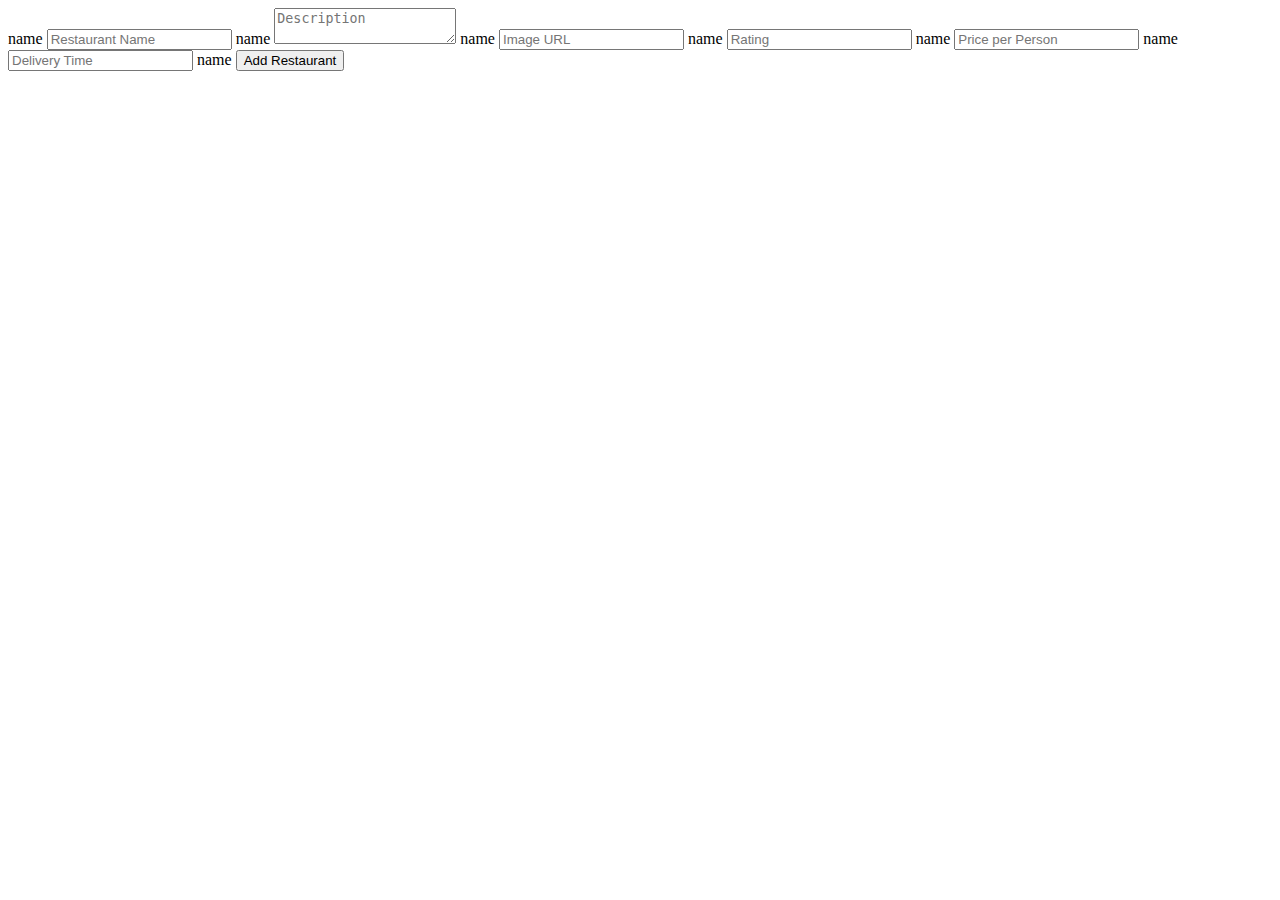
<file: Order Pages/resturantform.html>
<!DOCTYPE html>
<html lang="en">

<head>
    <meta charset="UTF-8">
    <meta name="viewport" content="width=device-width, initial-scale=1.0">
    <title>Add Resturant Form</title>
</head>

<body>


    <div class="container-form">

        <form action="orderPage.php" method="POST" enctype="multipart/form-data">
            <label for="name">name</label>
            <input type="text" name="name" placeholder="Restaurant Name" required>
            <label for="name">name</label>
            <textarea name="description" placeholder="Description" required></textarea>
            <label for="name">name</label>
            <input type="text" name="image_url" placeholder="Image URL" required>
            <label for="name">name</label>
            <input type="number" step="0.1" name="rating" placeholder="Rating" required>
            <label for="name">name</label>
            <input type="text" name="price_per_person" placeholder="Price per Person" required>
            <label for="name">name</label>
            <input type="text" name="delivery_time" placeholder="Delivery Time" required>
            <label for="name">name</label>
            <button type="submit" name="restaurantbtn">Add Restaurant</button>
        </form>

    </div>

</body>

</html>
</file>
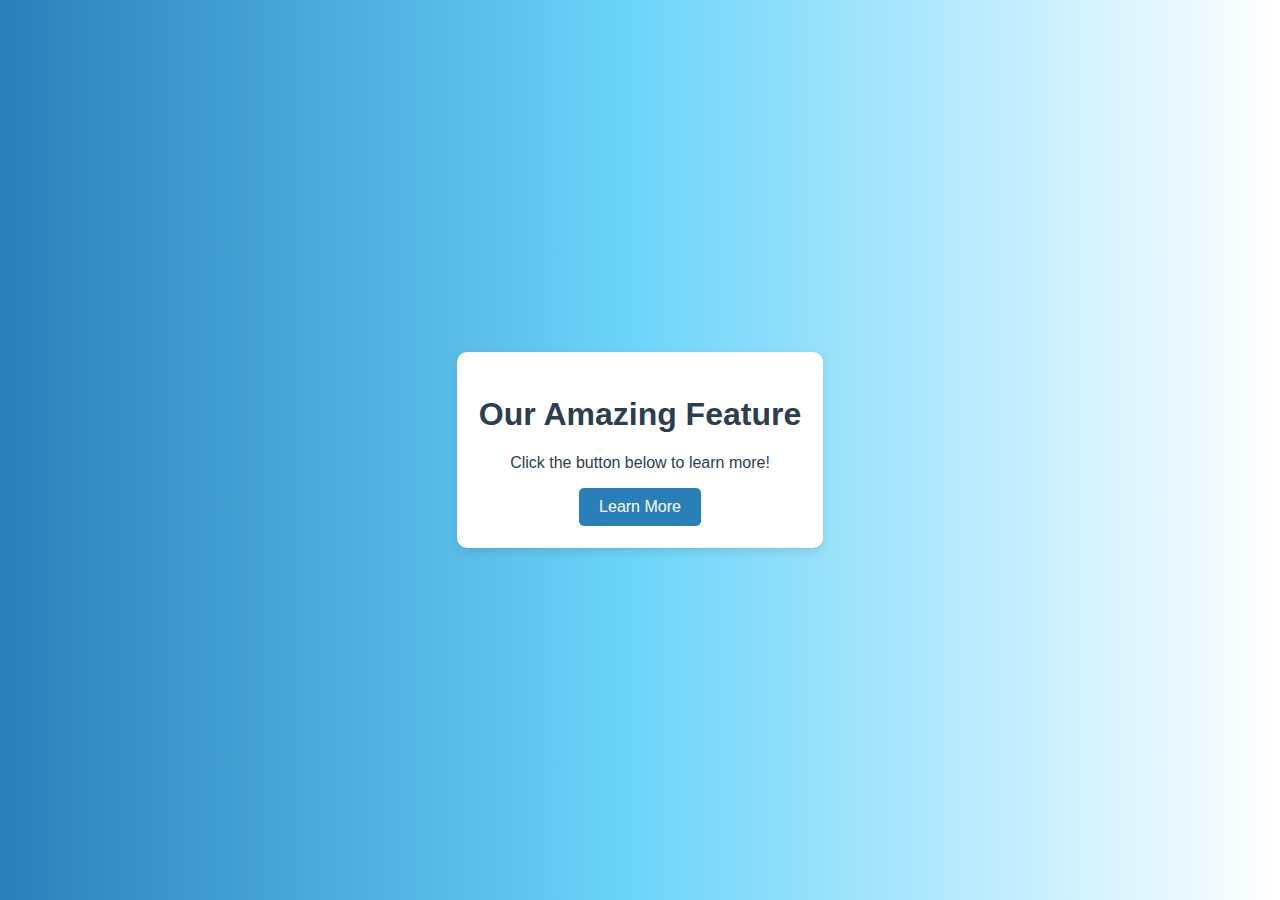
<file: Partials/coming_soon.html>
<!DOCTYPE html>
<html lang="en">
<head>
  <meta charset="UTF-8">
  <meta name="viewport" content="width=device-width, initial-scale=1.0">
  <title>Coming Soon</title>
  <style>
    body {
    font-family: Arial, sans-serif;
    margin: 0;
    padding: 0;
    background: linear-gradient(to right, #2980b9, #6dd5fa, #ffffff);
    display: flex;
    align-items: center;
    justify-content: center;
    height: 100vh;
    color: #2c3e50;
  }
  
  .coming-soon-container {
    text-align: center;
    padding: 20px;
    border: 2px solid #fff;
    border-radius: 10px;
    background-color: #ffffff;
    box-shadow: 0px 4px 10px rgba(0, 0, 0, 0.1);
  }
  
  button {
    background-color: #2980b9;
    color: white;
    padding: 10px 20px;
    font-size: 16px;
    border: none;
    border-radius: 5px;
    cursor: pointer;
    transition: all 0.3s ease;
  }
  
  button:hover {
    background-color: #1f5c7a;
  }
  
  .popup {
    margin-top: 20px;
    padding: 15px;
    border: 1px solid #ccc;
    border-radius: 5px;
    background-color: #f9f9f9;
    color: #333;
    display: none;
  }
  
  .popup.hidden {
    display: none;
  }
  
  .popup.visible {
    display: block;
  }
  
  </style>
</head>
<body>
  <div class="coming-soon-container">
    <h1>Our Amazing Feature</h1>
    <p>Click the button below to learn more!</p>
    <button id="comingSoonButton">Learn More</button>
    <div id="comingSoonPopup" class="popup hidden">
      <p>🚧 Coming Soon! We are working hard to bring this feature to you. Stay tuned! 🚧</p>
    </div>
  </div>

  <script>
    document.getElementById('comingSoonButton').addEventListener('click', function () {
  const popup = document.getElementById('comingSoonPopup');
  popup.classList.toggle('hidden');
  popup.classList.toggle('visible');
});

document.getElementById('comingSoonButton').addEventListener('click', function () {
  fetch('backend.php')
    .then(response => response.json())
    .then(data => {
      const popup = document.getElementById('comingSoonPopup');
      popup.textContent = data.message;
      popup.classList.toggle('hidden');
      popup.classList.toggle('visible');
    })
    .catch(error => {
      console.error('Error fetching from the backend:', error);
    });
});


  </script>
</body>
</html>
</file>
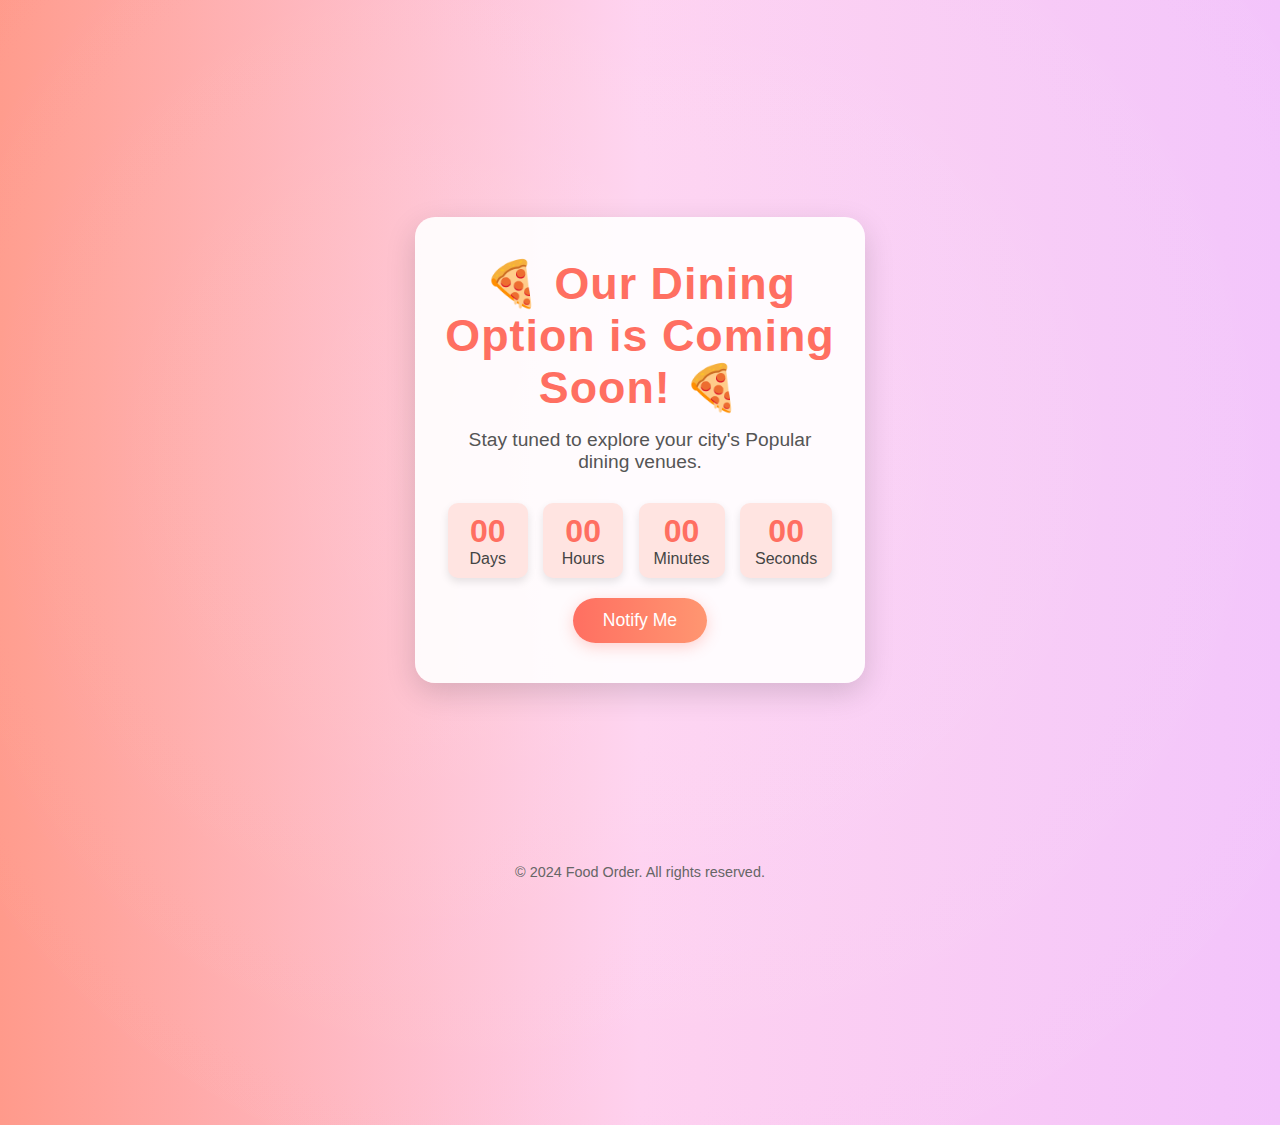
<file: Partials/front_soon1.html>
<!DOCTYPE html>
<html lang="en">
<head>
    <meta charset="UTF-8">
    <meta name="viewport" content="width=device-width, initial-scale=1.0">
    <title>Coming Soon - Food Order</title>
    <style>
/* Reset */
* {
    margin: 0;
    padding: 0;
    box-sizing: border-box;
}

/* Body Styles */
body {
    font-family: 'Poppins', sans-serif;
    color: #333;
    background: linear-gradient(to right, #ff9a8b, #fecfef, #f3c4fb);
    display: flex;
    justify-content: center;
    align-items: center;
    height: 100vh;
    overflow: hidden;
}

/* Animated Background Bubbles */
body::before,
body::after {
    content: '';
    position: absolute;
    top: 50%;
    left: 50%;
    width: 150%;
    height: 150%;
    background: radial-gradient(circle, rgba(255, 255, 255, 0.1) 0%, transparent 70%);
    transform: translate(-50%, -50%);
    animation: float 10s infinite alternate ease-in-out;
    pointer-events: none;
}

body::after {
    animation-delay: 5s;
}

/* Animation for floating effect */
@keyframes float {
    0% {
        transform: translate(-45%, -45%);
    }
    100% {
        transform: translate(-55%, -55%);
    }
}

/* Container */
.container {
    text-align: center;
    background: rgba(255, 255, 255, 0.9);
    padding: 40px 30px;
    border-radius: 20px;
    box-shadow: 0 10px 30px rgba(0, 0, 0, 0.15);
    max-width: 450px;
    animation: fadeIn 2s ease-in-out;
    z-index: 1;
}

/* Fade-in Animation */
@keyframes fadeIn {
    from {
        opacity: 0;
        transform: scale(0.9);
    }
    to {
        opacity: 1;
        transform: scale(1);
    }
}

/* Title & Description */
.content h1 {
    font-size: 2.8em;
    margin-bottom: 15px;
    color: #ff6f61;
    letter-spacing: 1px;
    animation: popIn 1.5s ease-in-out;
}

.content p {
    font-size: 1.2em;
    margin-bottom: 30px;
    color: #555;
}

/* Countdown */
#countdown {
    display: flex;
    justify-content: space-around;
    margin-bottom: 20px;
    font-size: 1em;
    color: #444;
    gap: 10px;
}

#countdown div {
    text-align: center;
    background: #ffe4e1;
    padding: 10px 15px;
    border-radius: 10px;
    box-shadow: 0 4px 8px rgba(0, 0, 0, 0.1);
    min-width: 80px;
}

#countdown span {
    display: block;
    font-size: 2em;
    font-weight: bold;
    color: #ff6f61;
}

/* Button */
#notifyBtn {
    background: linear-gradient(to right, #ff6f61, #ff9671);
    color: white;
    border: none;
    padding: 12px 30px;
    font-size: 1.1em;
    border-radius: 25px;
    cursor: pointer;
    transition: all 0.3s ease-in-out;
    box-shadow: 0 4px 15px rgba(255, 111, 97, 0.3);
}

#notifyBtn:hover {
    background: linear-gradient(to right, #ff9671, #ff6f61);
    transform: translateY(-3px);
    box-shadow: 0 6px 20px rgba(255, 111, 97, 0.5);
}

/* Footer */
.footer {
    position: absolute;
    bottom: 20px;
    text-align: center;
    width: 100%;
    font-size: 0.9em;
    color: #666;
    z-index: 1;
}

/* Responsive Design */
@media (max-width: 768px) {
    .container {
        padding: 30px 20px;
    }

    #countdown div {
        min-width: 60px;
        padding: 8px 10px;
    }

    #notifyBtn {
        font-size: 1em;
        padding: 10px 25px;
    }

    .content h1 {
        font-size: 2em;
    }

    .content p {
        font-size: 1em;
    }
}

    </style>
    <script>
        // Countdown Timer
const targetDate = new Date("December 25, 2024 00:00:00").getTime();

const countdown = () => {
    const now = new Date().getTime();
    const difference = targetDate - now;

    if (difference < 0) {
        document.getElementById("countdown").innerHTML = "We're Live!";
        return;
    }

    const days = Math.floor(difference / (1000 * 60 * 60 * 24));
    const hours = Math.floor((difference % (1000 * 60 * 60 * 24)) / (1000 * 60 * 60));
    const minutes = Math.floor((difference % (1000 * 60 * 60)) / (1000 * 60));
    const seconds = Math.floor((difference % (1000 * 60)) / 1000);

    document.getElementById("days").innerText = days;
    document.getElementById("hours").innerText = hours;
    document.getElementById("minutes").innerText = minutes;
    document.getElementById("seconds").innerText = seconds;
};

// Refresh countdown every second
setInterval(countdown, 1000);

// Notify Button Interaction
document.getElementById("notifyBtn").addEventListener("click", () => {
    alert("We'll notify you when we're live. Stay tuned!");
});

    </script>
</head>
<body>
    <div class="container">
        <div class="content">
            <!-- 
View the city's favourite dining venues -->
            <h1>🍕 Our Dining Option is Coming Soon! 🍕</h1>
            <p>Stay tuned to explore your city's Popular dining venues.</p>
            <div id="countdown">
                <div><span id="days">00</span>Days</div>
                <div><span id="hours">00</span>Hours</div>
                <div><span id="minutes">00</span>Minutes</div>
                <div><span id="seconds">00</span>Seconds</div>
            </div>
            <button id="notifyBtn">Notify Me</button>
        </div>
    </div>
    <div class="footer">
        <p>&copy; 2024 Food Order. All rights reserved.</p>
    </div>
</body>
</html>
</file>
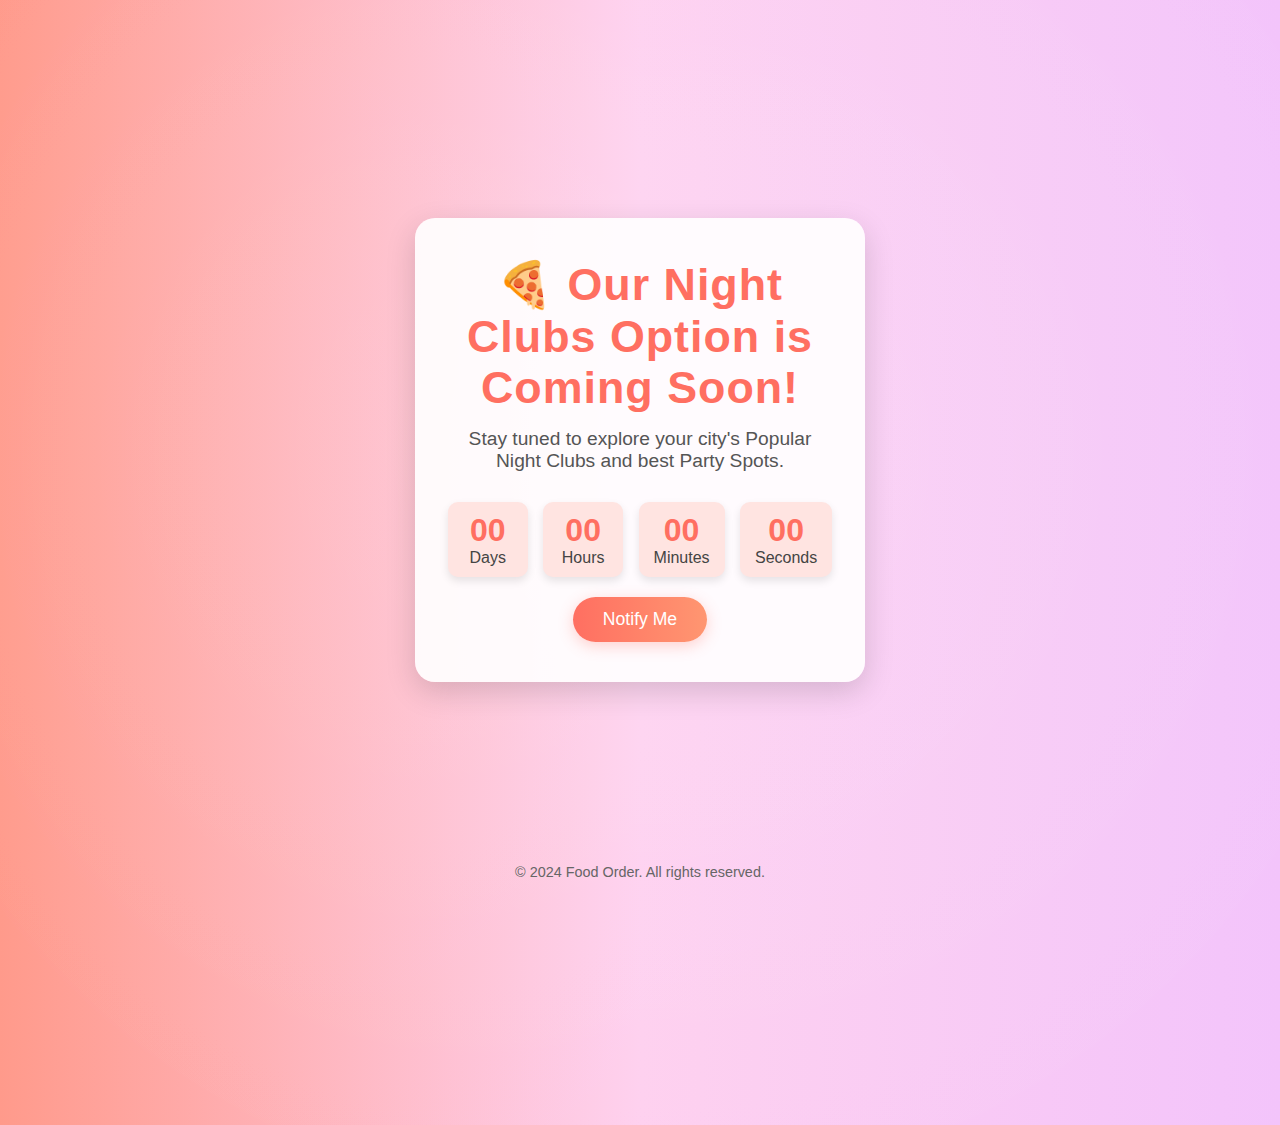
<file: Partials/front_soon2.html>
<!DOCTYPE html>
<html lang="en">
<head>
    <meta charset="UTF-8">
    <meta name="viewport" content="width=device-width, initial-scale=1.0">
    <title>Coming Soon - Food Order</title>
    <style>
/* Reset */
* {
    margin: 0;
    padding: 0;
    box-sizing: border-box;
}

/* Body Styles */
body {
    font-family: 'Poppins', sans-serif;
    color: #333;
    background: linear-gradient(to right, #ff9a8b, #fecfef, #f3c4fb);
    display: flex;
    justify-content: center;
    align-items: center;
    height: 100vh;
    overflow: hidden;
}

/* Animated Background Bubbles */
body::before,
body::after {
    content: '';
    position: absolute;
    top: 50%;
    left: 50%;
    width: 150%;
    height: 150%;
    background: radial-gradient(circle, rgba(255, 255, 255, 0.1) 0%, transparent 70%);
    transform: translate(-50%, -50%);
    animation: float 10s infinite alternate ease-in-out;
    pointer-events: none;
}

body::after {
    animation-delay: 5s;
}

/* Animation for floating effect */
@keyframes float {
    0% {
        transform: translate(-45%, -45%);
    }
    100% {
        transform: translate(-55%, -55%);
    }
}

/* Container */
.container {
    text-align: center;
    background: rgba(255, 255, 255, 0.9);
    padding: 40px 30px;
    border-radius: 20px;
    box-shadow: 0 10px 30px rgba(0, 0, 0, 0.15);
    max-width: 450px;
    animation: fadeIn 2s ease-in-out;
    z-index: 1;
}

/* Fade-in Animation */
@keyframes fadeIn {
    from {
        opacity: 0;
        transform: scale(0.9);
    }
    to {
        opacity: 1;
        transform: scale(1);
    }
}

/* Title & Description */
.content h1 {
    font-size: 2.8em;
    margin-bottom: 15px;
    color: #ff6f61;
    letter-spacing: 1px;
    animation: popIn 1.5s ease-in-out;
}

.content p {
    font-size: 1.2em;
    margin-bottom: 30px;
    color: #555;
}

/* Countdown */
#countdown {
    display: flex;
    justify-content: space-around;
    margin-bottom: 20px;
    font-size: 1em;
    color: #444;
    gap: 10px;
}

#countdown div {
    text-align: center;
    background: #ffe4e1;
    padding: 10px 15px;
    border-radius: 10px;
    box-shadow: 0 4px 8px rgba(0, 0, 0, 0.1);
    min-width: 80px;
}

#countdown span {
    display: block;
    font-size: 2em;
    font-weight: bold;
    color: #ff6f61;
}

/* Button */
#notifyBtn {
    background: linear-gradient(to right, #ff6f61, #ff9671);
    color: white;
    border: none;
    padding: 12px 30px;
    font-size: 1.1em;
    border-radius: 25px;
    cursor: pointer;
    transition: all 0.3s ease-in-out;
    box-shadow: 0 4px 15px rgba(255, 111, 97, 0.3);
}

#notifyBtn:hover {
    background: linear-gradient(to right, #ff9671, #ff6f61);
    transform: translateY(-3px);
    box-shadow: 0 6px 20px rgba(255, 111, 97, 0.5);
}

/* Footer */
.footer {
    position: absolute;
    bottom: 20px;
    text-align: center;
    width: 100%;
    font-size: 0.9em;
    color: #666;
    z-index: 1;
}

/* Responsive Design */
@media (max-width: 768px) {
    .container {
        padding: 30px 20px;
    }

    #countdown div {
        min-width: 60px;
        padding: 8px 10px;
    }

    #notifyBtn {
        font-size: 1em;
        padding: 10px 25px;
    }

    .content h1 {
        font-size: 2em;
    }

    .content p {
        font-size: 1em;
    }
}

    </style>
    <script>
        // Countdown Timer
const targetDate = new Date("December 25, 2024 00:00:00").getTime();

const countdown = () => {
    const now = new Date().getTime();
    const difference = targetDate - now;

    if (difference < 0) {
        document.getElementById("countdown").innerHTML = "We're Live!";
        return;
    }

    const days = Math.floor(difference / (1000 * 60 * 60 * 24));
    const hours = Math.floor((difference % (1000 * 60 * 60 * 24)) / (1000 * 60 * 60));
    const minutes = Math.floor((difference % (1000 * 60 * 60)) / (1000 * 60));
    const seconds = Math.floor((difference % (1000 * 60)) / 1000);

    document.getElementById("days").innerText = days;
    document.getElementById("hours").innerText = hours;
    document.getElementById("minutes").innerText = minutes;
    document.getElementById("seconds").innerText = seconds;
};

// Refresh countdown every second
setInterval(countdown, 1000);

// Notify Button Interaction
document.getElementById("notifyBtn").addEventListener("click", () => {
    alert("We'll notify you when we're live. Stay tuned!");
});

    </script>
</head>
<body>
    <div class="container">
        <div class="content">
            <!-- 
View the city's favourite dining venues -->
            <h1>🍕 Our Night Clubs Option is Coming Soon!</h1>
            <p>Stay tuned to explore your city's Popular Night Clubs and best Party Spots.</p>
            <div id="countdown">
                <div><span id="days">00</span>Days</div>
                <div><span id="hours">00</span>Hours</div>
                <div><span id="minutes">00</span>Minutes</div>
                <div><span id="seconds">00</span>Seconds</div>
            </div>
            <button id="notifyBtn">Notify Me</button>
        </div>
    </div>
    <div class="footer">
        <p>&copy; 2024 Food Order. All rights reserved.</p>
    </div>
</body>
</html>
</file>
